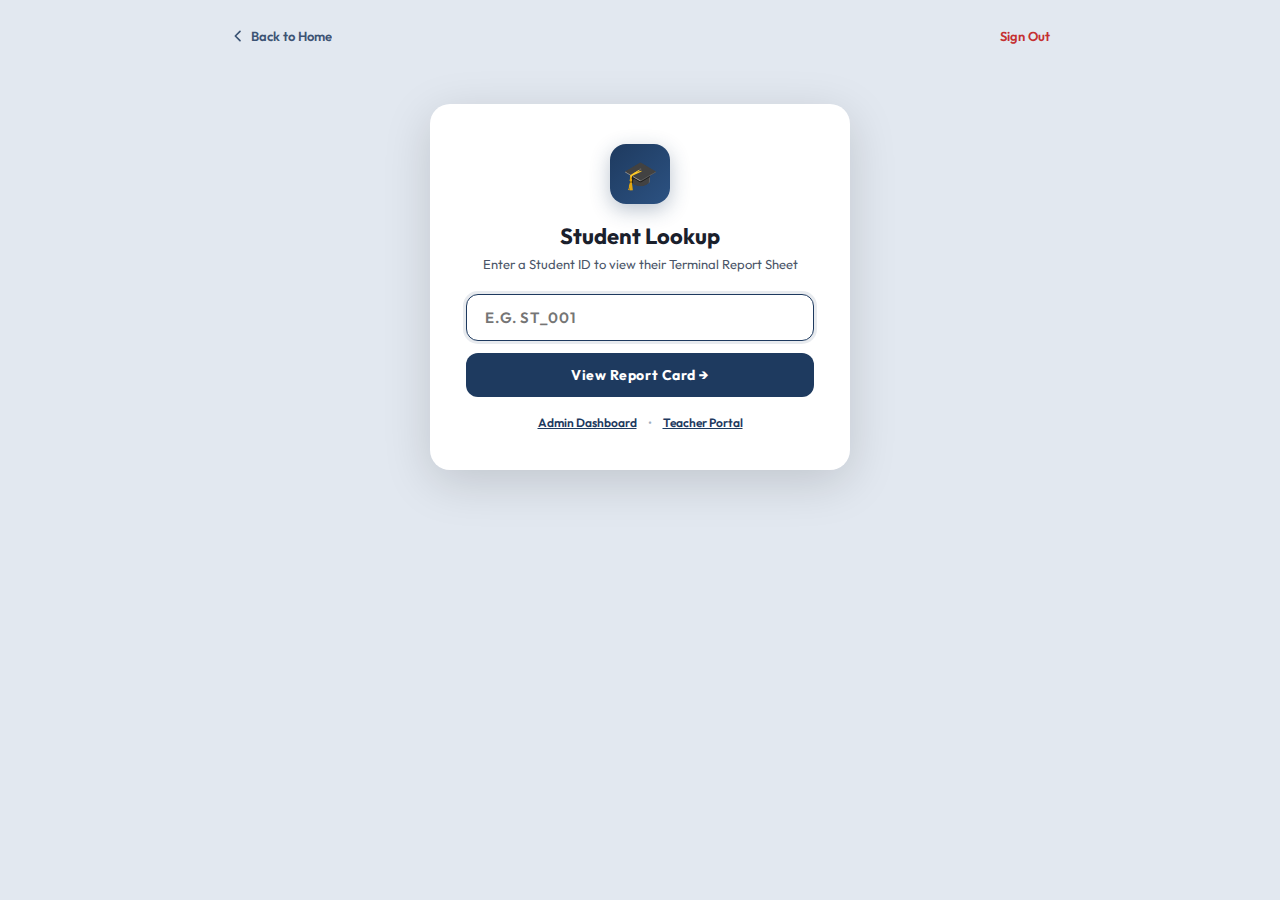
<file: student-report.html>
<!DOCTYPE html>
<html lang="en">
<head>
    <meta charset="UTF-8">
    <meta name="viewport" content="width=device-width, initial-scale=1.0">
    <title>Student Report Card | General School</title>
    <link rel="icon" type="image/png" href="favicon.png">
    <link href="https://fonts.googleapis.com/css2?family=Outfit:wght@300;400;500;600;700;800;900&family=Playfair+Display:wght@700;800&display=swap" rel="stylesheet">
    <style>
        *, *::before, *::after { box-sizing: border-box; margin: 0; padding: 0; }

        :root {
            --primary:   #1e3a5f;
            --primary-light: #2c5282;
            --accent:    #c8a84b;
            --accent-light: #f0d882;
            --text:      #1a202c;
            --muted:     #4a5568;
            --border:    #cbd5e0;
            --bg-head:   #1e3a5f;
            --grade-a:   #276749;
            --grade-b:   #2b6cb0;
            --grade-c:   #744210;
            --grade-f:   #9b2c2c;
        }

        /* ── Screen chrome ── */
        body {
            background: #e2e8f0;
            font-family: 'Outfit', sans-serif;
            min-height: 100vh;
            padding: 28px 16px 40px;
            -webkit-print-color-adjust: exact;
            print-color-adjust: exact;
            color: var(--text);
        }

        /* ── Top bar (screen only) ── */
        .top-bar {
            max-width: 820px;
            margin: 0 auto 16px;
            display: flex;
            justify-content: space-between;
            align-items: center;
            gap: 12px;
        }
        .top-bar a {
            font-size: 13px;
            font-weight: 600;
            color: var(--primary);
            text-decoration: none;
            display: flex;
            align-items: center;
            gap: 5px;
            opacity: .85;
        }
        .top-bar a:hover { opacity: 1; }
        .top-bar button {
            font-family: 'Outfit', sans-serif;
            font-size: 13px;
            font-weight: 600;
            cursor: pointer;
            border: none;
            background: none;
            color: #c53030;
        }

        /* ── Print button ── */
        .print-btn-wrap {
            max-width: 820px;
            margin: 20px auto 0;
            display: flex;
            gap: 10px;
            justify-content: center;
        }
        .print-btn {
            font-family: 'Outfit', sans-serif;
            background: var(--primary);
            color: #fff;
            border: none;
            padding: 13px 36px;
            border-radius: 50px;
            font-size: 14px;
            font-weight: 700;
            cursor: pointer;
            box-shadow: 0 6px 20px rgba(30,58,95,.35);
            display: inline-flex;
            align-items: center;
            gap: 8px;
            transition: all .2s;
            letter-spacing: .02em;
        }
        .print-btn:hover { background: var(--primary-light); transform: translateY(-1px); box-shadow: 0 8px 24px rgba(30,58,95,.45); }
        .share-btn {
            font-family: 'Outfit', sans-serif;
            background: white;
            color: var(--primary);
            border: 2px solid var(--primary);
            padding: 11px 28px;
            border-radius: 50px;
            font-size: 14px;
            font-weight: 700;
            cursor: pointer;
            display: inline-flex;
            align-items: center;
            gap: 8px;
            transition: all .2s;
        }
        .share-btn:hover { background: var(--primary); color: white; }

        /* ── REPORT CONTAINER ── */
        #report-card { max-width: 820px; margin: 0 auto; }

        /* ── THE CARD ITSELF ── */
        .report-sheet {
            background: #fff;
            width: 100%;
            position: relative;
            box-shadow: 0 20px 60px rgba(0,0,0,.18), 0 4px 16px rgba(0,0,0,.1);
            border-radius: 4px;
            overflow: hidden;
        }

        /* ══════════════════════════════
           HEADER BAND
        ══════════════════════════════ */
        .rc-header {
            background: var(--bg-head);
            color: white;
            padding: 24px 32px 20px;
            display: grid;
            grid-template-columns: 88px 1fr 88px;
            align-items: center;
            gap: 16px;
            position: relative;
            overflow: hidden;
        }

        /* Decorative circles in header */
        .rc-header::before {
            content: '';
            position: absolute;
            top: -40px; right: -40px;
            width: 160px; height: 160px;
            border-radius: 50%;
            background: rgba(255,255,255,0.05);
        }
        .rc-header::after {
            content: '';
            position: absolute;
            bottom: -30px; left: 60px;
            width: 100px; height: 100px;
            border-radius: 50%;
            background: rgba(255,255,255,0.04);
        }

        /* Gold accent line at very top */
        .rc-header-accent {
            height: 4px;
            background: linear-gradient(90deg, var(--accent) 0%, var(--accent-light) 50%, var(--accent) 100%);
        }

        .logo-box {
            width: 88px; height: 88px;
            border-radius: 8px;
            border: 2px solid rgba(255,255,255,0.2);
            display: flex; align-items: center; justify-content: center;
            font-size: 11px; color: rgba(255,255,255,0.5);
            background: rgba(255,255,255,0.08);
            overflow: hidden;
            flex-shrink: 0;
        }
        .logo-box img { width: 100%; height: 100%; object-fit: contain; }

        .header-center {
            text-align: center;
            position: relative;
            z-index: 1;
        }
        .school-authority {
            font-size: 10px;
            font-weight: 600;
            letter-spacing: .18em;
            text-transform: uppercase;
            color: var(--accent-light);
            margin-bottom: 6px;
        }
        .school-name {
            font-family: 'Playfair Display', serif;
            font-size: 22px;
            font-weight: 800;
            color: #fff;
            letter-spacing: .02em;
            line-height: 1.1;
            margin-bottom: 8px;
        }
        .school-contact {
            font-size: 11px;
            color: rgba(200,220,255,0.75);
            line-height: 1.6;
        }
        .school-contact a { color: var(--accent-light); text-decoration: none; }

        .passport-box {
            width: 88px; height: 108px;
            border-radius: 8px;
            border: 2px solid rgba(255,255,255,0.2);
            overflow: hidden;
            display: flex; align-items: center; justify-content: center;
            font-size: 11px; color: rgba(255,255,255,0.5);
            background: rgba(255,255,255,0.08);
            flex-shrink: 0;
        }
        .passport-box img { width: 100%; height: 100%; object-fit: cover; }

        /* ══════════════════════════════
           TITLE STRIP
        ══════════════════════════════ */
        .rc-title-strip {
            background: var(--accent);
            display: flex;
            align-items: center;
            justify-content: center;
            gap: 12px;
            padding: 10px 32px;
        }
        .rc-title-strip .line {
            flex: 1;
            height: 1px;
            background: rgba(255,255,255,0.45);
        }
        .rc-title-strip span {
            font-size: 13px;
            font-weight: 800;
            letter-spacing: .2em;
            text-transform: uppercase;
            color: var(--primary);
            white-space: nowrap;
        }

        /* ══════════════════════════════
           BODY
        ══════════════════════════════ */
        .rc-body {
            padding: 24px 32px;
            position: relative;
        }

        /* Watermark */
        .watermark {
            position: absolute;
            top: 50%; left: 50%;
            transform: translate(-50%,-50%);
            width: 52%;
            opacity: .04;
            pointer-events: none;
            z-index: 0;
        }
        .watermark img { width: 100%; height: auto; }

        .rc-body > *:not(.watermark) { position: relative; z-index: 1; }

        /* ── Student Info Grid ── */
        .info-grid {
            display: grid;
            grid-template-columns: 1fr 1fr;
            gap: 0;
            border: 1.5px solid #c9d5e3;
            border-radius: 8px;
            overflow: hidden;
            margin-bottom: 20px;
        }

        .info-cell {
            display: flex;
            align-items: center;
            gap: 0;
            border-bottom: 1px solid #e2eaf3;
            border-right: 1px solid #e2eaf3;
        }
        .info-cell:nth-child(even) { border-right: none; }
        .info-cell:nth-last-child(-n+2) { border-bottom: none; }

        .info-cell-label {
            background: #f0f5fb;
            padding: 9px 12px;
            font-size: 10px;
            font-weight: 700;
            text-transform: uppercase;
            letter-spacing: .08em;
            color: var(--primary);
            white-space: nowrap;
            min-width: 110px;
            border-right: 1px solid #c9d5e3;
            align-self: stretch;
            display: flex;
            align-items: center;
        }
        .info-cell-value {
            padding: 9px 14px;
            font-size: 13px;
            font-weight: 600;
            color: var(--text);
            flex: 1;
        }

        /* Full-width info cells */
        .info-cell.full {
            grid-column: span 2;
            border-right: none;
        }
        .info-cell.full:last-child { border-bottom: none; }

        /* ── Section Heading ── */
        .section-heading {
            display: flex;
            align-items: center;
            gap: 10px;
            margin-bottom: 12px;
            margin-top: 20px;
        }
        .section-heading span {
            font-size: 10px;
            font-weight: 800;
            letter-spacing: .16em;
            text-transform: uppercase;
            color: var(--primary);
            white-space: nowrap;
        }
        .section-heading::before,
        .section-heading::after {
            content: '';
            flex: 1;
            height: 1.5px;
            background: linear-gradient(90deg, #c9d5e3, transparent);
        }
        .section-heading::before {
            background: linear-gradient(90deg, transparent, #c9d5e3);
            max-width: 24px;
        }

        /* ══════════════════════════════
           GRADES TABLE
        ══════════════════════════════ */
        .grades-table {
            width: 100%;
            border-collapse: collapse;
            font-size: 13px;
            border-radius: 8px;
            overflow: hidden;
            border: 1.5px solid #c9d5e3;
        }
        .grades-table thead tr {
            background: var(--primary);
            color: white;
        }
        .grades-table thead th {
            padding: 10px 12px;
            font-size: 10px;
            font-weight: 700;
            letter-spacing: .1em;
            text-transform: uppercase;
            text-align: center;
            border: none;
        }
        .grades-table thead th:first-child { text-align: left; }

        .grades-table tbody tr:nth-child(even) { background: #f7fafd; }
        .grades-table tbody tr:nth-child(odd)  { background: #fff; }

        .grades-table tbody td {
            padding: 9px 12px;
            border-bottom: 1px solid #e2eaf3;
            border-left: 1px solid #e8eef5;
            text-align: center;
            color: var(--text);
            vertical-align: middle;
        }
        .grades-table tbody td:first-child {
            text-align: left;
            font-weight: 500;
            border-left: none;
        }
        .grades-table tbody tr:last-child td { border-bottom: none; }

        /* Empty rows */
        .grades-table tbody .empty-row td {
            height: 32px;
            color: transparent;
        }

        /* Grade badge */
        .grade-badge {
            display: inline-flex;
            align-items: center;
            justify-content: center;
            min-width: 58px;
            padding: 3px 10px;
            border-radius: 99px;
            font-size: 11px;
            font-weight: 700;
            letter-spacing: .04em;
        }
        .grade-a  { background: #c6f6d5; color: var(--grade-a); border: 1px solid #9ae6b4; }
        .grade-b  { background: #bee3f8; color: var(--grade-b); border: 1px solid #90cdf4; }
        .grade-c  { background: #fef3c7; color: var(--grade-c); border: 1px solid #f6e05e; }
        .grade-d  { background: #fed7aa; color: #c05621; border: 1px solid #f6ad55; }
        .grade-e  { background: #e9d8fd; color: #553c9a; border: 1px solid #d6bcfa; }
        .grade-f  { background: #fed7d7; color: var(--grade-f); border: 1px solid #feb2b2; }

        /* Score total highlight */
        .total-score {
            font-weight: 700;
            color: var(--primary);
        }

        /* ══════════════════════════════
           BOTTOM SECTION
        ══════════════════════════════ */
        .bottom-grid {
            display: grid;
            grid-template-columns: 1fr 1fr 1fr;
            gap: 12px;
            margin-top: 18px;
        }

        .stat-cell {
            background: #f7fafd;
            border: 1.5px solid #c9d5e3;
            border-radius: 8px;
            padding: 12px 14px;
        }
        .stat-cell-label {
            font-size: 9px;
            font-weight: 700;
            letter-spacing: .12em;
            text-transform: uppercase;
            color: var(--primary);
            margin-bottom: 6px;
        }
        .stat-cell-value {
            font-size: 15px;
            font-weight: 700;
            color: var(--text);
        }
        .stat-cell-value.accent { color: var(--accent); }

        /* Remarks block */
        .remarks-block {
            margin-top: 12px;
            border: 1.5px solid #c9d5e3;
            border-radius: 8px;
            overflow: hidden;
        }
        .remarks-row {
            display: flex;
            align-items: stretch;
            border-bottom: 1px solid #e2eaf3;
        }
        .remarks-row:last-child { border-bottom: none; }
        .remarks-label {
            background: #f0f5fb;
            padding: 10px 14px;
            font-size: 10px;
            font-weight: 700;
            text-transform: uppercase;
            letter-spacing: .08em;
            color: var(--primary);
            white-space: nowrap;
            min-width: 150px;
            display: flex;
            align-items: center;
            border-right: 1px solid #c9d5e3;
        }
        .remarks-value {
            padding: 10px 14px;
            font-size: 13px;
            color: var(--text);
            flex: 1;
            min-height: 38px;
        }

        /* ══════════════════════════════
           SIGNATURE STRIP
        ══════════════════════════════ */
        .sig-strip {
            display: grid;
            grid-template-columns: 1fr 1fr 1fr;
            gap: 16px;
            margin-top: 20px;
        }
        .sig-box {
            text-align: center;
        }
        .sig-line {
            border-bottom: 1.5px solid #a0aec0;
            margin-bottom: 6px;
            height: 32px;
        }
        .sig-label {
            font-size: 10px;
            font-weight: 700;
            letter-spacing: .08em;
            text-transform: uppercase;
            color: var(--muted);
        }

        /* ══════════════════════════════
           FOOTER BAND
        ══════════════════════════════ */
        .rc-footer {
            background: var(--primary);
            padding: 10px 32px;
            display: flex;
            justify-content: space-between;
            align-items: center;
        }
        .rc-footer span {
            font-size: 10px;
            color: rgba(200,220,255,0.55);
            letter-spacing: .06em;
        }
        .rc-footer .footer-seal {
            width: 28px; height: 28px;
            border-radius: 50%;
            background: rgba(255,255,255,0.1);
            border: 1px solid rgba(255,255,255,0.15);
            display: flex; align-items: center; justify-content: center;
            font-size: 14px;
        }

        /* ══════════════════════════════
           LOOKUP FORM
        ══════════════════════════════ */
        .lookup-wrap {
            max-width: 420px;
            margin: 60px auto;
            background: #fff;
            border-radius: 20px;
            padding: 40px 36px;
            text-align: center;
            box-shadow: 0 12px 48px rgba(0,0,0,.15);
        }
        .lookup-wrap .lk-icon {
            width: 60px; height: 60px;
            background: linear-gradient(135deg, var(--primary), #2c5282);
            border-radius: 16px;
            display: flex; align-items: center; justify-content: center;
            margin: 0 auto 18px;
            font-size: 28px;
            color: white;
            box-shadow: 0 6px 20px rgba(30,58,95,.3);
        }
        .lookup-wrap h2 { font-size: 22px; font-weight: 700; margin-bottom: 6px; color: var(--text); }
        .lookup-wrap p  { font-size: 13px; color: var(--muted); margin-bottom: 22px; }
        .lookup-wrap input {
            width: 100%;
            padding: 13px 18px;
            border: 1.5px solid #e2e8f0;
            border-radius: 12px;
            font-size: 15px;
            font-family: 'Outfit', sans-serif;
            font-weight: 600;
            letter-spacing: .06em;
            text-transform: uppercase;
            outline: none;
            margin-bottom: 12px;
            transition: border-color .2s, box-shadow .2s;
        }
        .lookup-wrap input:focus { border-color: var(--primary); box-shadow: 0 0 0 3px rgba(30,58,95,.1); }
        .lookup-wrap button {
            width: 100%;
            padding: 13px;
            background: var(--primary);
            color: #fff;
            font-weight: 700;
            font-size: 14px;
            font-family: 'Outfit', sans-serif;
            border: none;
            border-radius: 12px;
            cursor: pointer;
            letter-spacing: .04em;
            transition: background .2s, transform .15s;
        }
        .lookup-wrap button:hover { background: var(--primary-light); transform: translateY(-1px); }
        .lookup-links { margin-top: 18px; font-size: 12px; color: #a0aec0; }
        .lookup-links a { color: var(--primary); margin: 0 8px; font-weight: 600; }

        /* ══════════════════════════════
           PRINT STYLES
        ══════════════════════════════ */
        @page { size: A4; margin: 8mm; }
        @media print {
            body { background: white; padding: 0; }
            .report-sheet {
                box-shadow: none;
                border-radius: 0;
                max-width: none;
                width: 100%;
            }
            .top-bar, .print-btn-wrap { display: none !important; }
            .rc-header { -webkit-print-color-adjust: exact; print-color-adjust: exact; }
            .rc-title-strip  { -webkit-print-color-adjust: exact; print-color-adjust: exact; }
            .grades-table thead tr { -webkit-print-color-adjust: exact; print-color-adjust: exact; }
            .info-cell-label { -webkit-print-color-adjust: exact; print-color-adjust: exact; }
            .remarks-label { -webkit-print-color-adjust: exact; print-color-adjust: exact; }
            .rc-footer { -webkit-print-color-adjust: exact; print-color-adjust: exact; }
            .grade-badge { -webkit-print-color-adjust: exact; print-color-adjust: exact; }
        }

        /* ══════════════════════════════
           RESPONSIVE
        ══════════════════════════════ */
        @media screen and (max-width: 680px) {
            body { padding: 12px 8px; }
            .rc-header { grid-template-columns: 60px 1fr 60px; gap: 10px; padding: 16px; }
            .logo-box, .passport-box { width: 60px; height: 72px; }
            .school-name { font-size: 15px; }
            .rc-body { padding: 16px; }
            .info-grid { grid-template-columns: 1fr; }
            .info-cell { border-right: none; }
            .info-cell:nth-child(even) { border-right: none; }
            .info-cell.full { grid-column: span 1; }
            .bottom-grid { grid-template-columns: 1fr 1fr; }
            .sig-strip { grid-template-columns: 1fr 1fr; }
            .grades-table { font-size: 11px; }
            .grades-table thead th, .grades-table tbody td { padding: 7px 8px; }
        }
    </style>
</head>
<body>

    <!-- Top Bar (screen only) -->
    <div class="top-bar">
        <a href="index.html">
            <svg width="16" height="16" fill="none" stroke="currentColor" viewBox="0 0 24 24"><path stroke-linecap="round" stroke-linejoin="round" stroke-width="2.5" d="M15 19l-7-7 7-7"/></svg>
            Back to Home
        </a>
        <button onclick="logout()">Sign Out</button>
    </div>

    <!-- Report Card Container -->
    <div id="report-card"></div>

    <!-- Print / Share Buttons (screen only) -->
    <div class="print-btn-wrap">
        <button class="print-btn" onclick="window.print()">
            <svg width="16" height="16" fill="none" stroke="currentColor" viewBox="0 0 24 24"><path stroke-linecap="round" stroke-linejoin="round" stroke-width="2" d="M17 17h2a2 2 0 002-2v-4a2 2 0 00-2-2H5a2 2 0 00-2 2v4a2 2 0 002 2h2m2 4h6a2 2 0 002-2v-4a2 2 0 00-2-2H9a2 2 0 00-2 2v4a2 2 0 002 2zm8-12V5a2 2 0 00-2-2H9a2 2 0 00-2 2v4h10z"/></svg>
            Print / Download PDF
        </button>
        <button class="share-btn" onclick="copyReportLink()">
            <svg width="16" height="16" fill="none" stroke="currentColor" viewBox="0 0 24 24"><path stroke-linecap="round" stroke-linejoin="round" stroke-width="2" d="M8.684 13.342C8.886 12.938 9 12.482 9 12c0-.482-.114-.938-.316-1.342m0 2.684a3 3 0 110-2.684m0 2.684l6.632 3.316m-6.632-6l6.632-3.316m0 0a3 3 0 105.367-2.684 3 3 0 00-5.367 2.684zm0 9.316a3 3 0 105.368 2.684 3 3 0 00-5.368-2.684z"/></svg>
            Share Link
        </button>
    </div>

    <script src="js/storage.js?v=2"></script>
    <script src="js/app.js?v=2"></script>
    <script>
        /* ─── Helpers ─── */
        function esc(t) {
            if (t == null || t === '') return '';
            return t.toString().replace(/[&<>"']/g, m => ({'&':'&amp;','<':'&lt;','>':'&gt;','"':'&quot;',"'":'&#039;'}[m]));
        }

        function copyReportLink() {
            navigator.clipboard.writeText(window.location.href).then(() => {
                const btn = document.querySelector('.share-btn');
                btn.textContent = '✓ Link Copied!';
                setTimeout(() => { btn.innerHTML = `<svg width="16" height="16" fill="none" stroke="currentColor" viewBox="0 0 24 24"><path stroke-linecap="round" stroke-linejoin="round" stroke-width="2" d="M8.684 13.342C8.886 12.938 9 12.482 9 12c0-.482-.114-.938-.316-1.342m0 2.684a3 3 0 110-2.684m0 2.684l6.632 3.316m-6.632-6l6.632-3.316m0 0a3 3 0 105.367-2.684 3 3 0 00-5.367 2.684zm0 9.316a3 3 0 105.368 2.684 3 3 0 00-5.368-2.684z"/></svg> Share Link`; }, 2000);
            });
        }

        /* ─── Grade Calculator ─── */
        function calcGrade(score, system) {
            if (system && system.length) {
                for (let g of system) if (score >= g.min && score <= g.max) return { grade: g.grade, remark: g.remark };
            }
            if (score >= 80) return { grade: 'A',  remark: 'Excellent'  };
            if (score >= 70) return { grade: 'B',  remark: 'Very Good'  };
            if (score >= 60) return { grade: 'C',  remark: 'Good'       };
            if (score >= 50) return { grade: 'D',  remark: 'Credit'     };
            if (score >= 45) return { grade: 'E',  remark: 'Pass'       };
            return             { grade: 'F',  remark: 'Fail'       };
        }

        function gradeBadgeClass(grade) {
            const map = { A: 'grade-a', B: 'grade-b', C: 'grade-c', D: 'grade-d', E: 'grade-e', F: 'grade-f' };
            return map[grade] || 'grade-f';
        }

        /* ─── Position suffix ─── */
        function posSuffix(n) {
            n = parseInt(n);
            if (isNaN(n)) return n;
            const s = ['th','st','nd','rd'], v = n % 100;
            return n + (s[(v - 20) % 10] || s[v] || s[0]);
        }

        /* ─── INIT ─── */
        async function init() {
            const session = sessionStorage.getItem('currentUser');
            const auth = session ? JSON.parse(session) : null;
            let targetId = auth?.type === 'student' ? auth.id : (auth?.role === 'student' ? auth.id : null);

            const params = new URLSearchParams(window.location.search);
            if (params.get('student_id')) targetId = params.get('student_id');

            if (!targetId) {
                renderLookup(document.getElementById('report-card'));
                document.querySelector('.print-btn-wrap').style.display = 'none';
                return;
            }

            const container = document.getElementById('report-card');
            container.innerHTML = `<div style="text-align:center;padding:80px;color:#666;font-family:'Outfit',sans-serif;">
                <div style="font-size:32px;margin-bottom:12px;">⏳</div>
                <div style="font-size:16px;font-weight:600;">Loading Report Card…</div>
            </div>`;

            try {
                const data = await fetchStudentReport(targetId);
                if (data && data.student) {
                    renderReport(data.student, data.settings);
                } else {
                    container.innerHTML = `<div style="text-align:center;padding:80px;font-family:'Outfit',sans-serif;">
                        <div style="font-size:32px;margin-bottom:12px;">🔍</div>
                        <h3 style="font-size:20px;font-weight:700;margin-bottom:8px;color:#1a202c;">Report Not Found</h3>
                        <p style="color:#718096;margin-bottom:20px;">No record found for ID: <strong>${esc(targetId)}</strong></p>
                        <button onclick="renderLookup(document.getElementById('report-card'))" style="background:#1e3a5f;color:white;border:none;padding:12px 28px;border-radius:10px;font-size:14px;font-weight:700;font-family:'Outfit',sans-serif;cursor:pointer;">Try Another →</button>
                    </div>`;
                    document.querySelector('.print-btn-wrap').style.display = 'none';
                }
            } catch (e) {
                console.error(e);
                container.innerHTML = `<div style="text-align:center;padding:80px;color:#c53030;font-family:'Outfit',sans-serif;">Error loading report. Please try again.</div>`;
            }
        }

        /* ─── RENDER REPORT ─── */
        function renderReport(user, settings) {
            const container = document.getElementById('report-card');
            const gs = settings || {};
            const gradingSystem = gs.gradingSystem || null;

            /* Scores — show Approved and Pending */
            const scores = (user.scores || []).filter(s => s.status === 'Approved' || s.status === 'Pending');

            /* Compute summary stats */
            let grandTotal = 0;
            scores.forEach(s => {
                const cs = Number(s.class_score) || 0;
                const es = Number(s.exam_score)  || 0;
                grandTotal += cs + es;
            });
            const maxPossible = scores.length * 100;
            const overallPct  = maxPossible > 0 ? Math.round((grandTotal / maxPossible) * 100) : 0;
            const overallGrade = scores.length > 0 ? calcGrade(overallPct, gradingSystem) : { grade: '–', remark: '–' };

            /* Build table rows */
            const minRows = 10;
            let tableRows = '';

            scores.forEach((s, i) => {
                const cs    = (s.class_score !== undefined && s.class_score !== null && s.class_score !== '') ? Number(s.class_score) : null;
                const es    = (s.exam_score  !== undefined && s.exam_score  !== null && s.exam_score  !== '') ? Number(s.exam_score)  : null;
                const total = (cs !== null ? cs : 0) + (es !== null ? es : 0);
                const gi    = (cs !== null || es !== null) ? calcGrade(total, gradingSystem) : { grade: '–', remark: '–' };
                const badge = gi.grade !== '–' ? `<span class="grade-badge ${gradeBadgeClass(gi.grade)}">${esc(gi.grade)}</span>` : '';
                const rowBg = i % 2 === 1 ? '#f7fafd' : '#fff';
                tableRows += `
                <tr style="background:${rowBg};">
                    <td style="text-align:left;font-weight:500;">${esc(s.subject)}</td>
                    <td>${cs !== null ? cs : ''}</td>
                    <td>${es !== null ? es : ''}</td>
                    <td class="total-score">${(cs !== null || es !== null) ? total : ''}</td>
                    <td>${s.position || ''}</td>
                    <td>${badge}</td>
                    <td style="font-size:12px;color:#4a5568;">${gi.grade !== '–' ? esc(gi.remark) : ''}</td>
                </tr>`;
            });

            /* Empty rows */
            const empties = Math.max(0, minRows - scores.length);
            for (let i = 0; i < empties; i++) {
                tableRows += `<tr class="empty-row"><td>&nbsp;</td><td></td><td></td><td></td><td></td><td></td><td></td></tr>`;
            }

            /* Attendance */
            const att = user.attendance || {};
            const present = att.present !== undefined ? att.present : '–';
            const total_att = att.total !== undefined ? att.total : '–';

            /* Logo / Passport */
            const logoHtml = gs.schoolLogo
                ? `<img src="${gs.schoolLogo}" alt="Logo">`
                : `<span>LOGO</span>`;
            const passportHtml = user.photo
                ? `<img src="${user.photo}" alt="Photo">`
                : `<span style="font-size:10px;text-align:center;padding:8px;">Passport<br>Photo</span>`;

            /* Watermark */
            const wmHtml = gs.schoolLogo
                ? `<div class="watermark"><img src="${gs.schoolLogo}" alt="wm"></div>`
                : '';

            container.innerHTML = `
            <div class="report-sheet">
                <!-- Gold accent line -->
                <div class="rc-header-accent"></div>

                <!-- HEADER -->
                <div class="rc-header">
                    <div class="logo-box">${logoHtml}</div>

                    <div class="header-center">
                        <div class="school-authority">${esc(gs.schoolAuthority || 'Ghana Education Service')}</div>
                        <div class="school-name">${esc(gs.schoolName || 'General School')}</div>
                        <div class="school-contact">
                            ${esc(gs.schoolAddress || '123 Education Lane')} &nbsp;|&nbsp;
                            <a href="mailto:${esc(gs.contactEmail || 'admin@generalschool.com')}">${esc(gs.contactEmail || 'admin@generalschool.com')}</a>
                            ${gs.contactPhone ? ' &nbsp;|&nbsp; Tel: ' + esc(gs.contactPhone) : ''}
                        </div>
                    </div>

                    <div class="passport-box">${passportHtml}</div>
                </div>

                <!-- TITLE STRIP -->
                <div class="rc-title-strip">
                    <div class="line"></div>
                    <span>Terminal Report Sheet</span>
                    <div class="line"></div>
                </div>

                <!-- BODY -->
                <div class="rc-body">
                    ${wmHtml}

                    <!-- Student info grid -->
                    <div class="info-grid">
                        <div class="info-cell">
                            <div class="info-cell-label">Student Name</div>
                            <div class="info-cell-value">${esc(user.name || '')}</div>
                        </div>
                        <div class="info-cell">
                            <div class="info-cell-label">Class</div>
                            <div class="info-cell-value">${esc(user.class || '')}</div>
                        </div>
                        <div class="info-cell">
                            <div class="info-cell-label">Academic Year</div>
                            <div class="info-cell-value">${esc(user.year || '')}</div>
                        </div>
                        <div class="info-cell">
                            <div class="info-cell-label">Term</div>
                            <div class="info-cell-value">${esc(user.term || '')}</div>
                        </div>
                        <div class="info-cell">
                            <div class="info-cell-label">Class Teacher</div>
                            <div class="info-cell-value">${esc(user.class_teacher || '')}</div>
                        </div>
                        <div class="info-cell">
                            <div class="info-cell-label">Position</div>
                            <div class="info-cell-value">${user.position ? posSuffix(user.position) + (user.total_students ? ' / ' + user.total_students : '') : ''}</div>
                        </div>
                        <div class="info-cell">
                            <div class="info-cell-label">Student ID</div>
                            <div class="info-cell-value" style="font-family:monospace;letter-spacing:.05em;font-size:12px;">${esc(user.id || '')}</div>
                        </div>
                        <div class="info-cell">
                            <div class="info-cell-label">Reopening Date</div>
                            <div class="info-cell-value">${esc(user.reopening_date || gs.reopeningDate || '')}</div>
                        </div>
                    </div>

                    <!-- Scores section -->
                    <div class="section-heading"><span>Academic Performance</span></div>

                    <table class="grades-table">
                        <thead>
                            <tr>
                                <th style="width:28%;text-align:left;">Subject</th>
                                <th style="width:11%;">Class Score<br><span style="font-weight:400;opacity:.75;">(30%)</span></th>
                                <th style="width:11%;">Exam Score<br><span style="font-weight:400;opacity:.75;">(70%)</span></th>
                                <th style="width:11%;">Total<br><span style="font-weight:400;opacity:.75;">(100%)</span></th>
                                <th style="width:9%;">Position</th>
                                <th style="width:10%;">Grade</th>
                                <th style="width:20%;">Remark</th>
                            </tr>
                        </thead>
                        <tbody>${tableRows}</tbody>
                    </table>

                    <!-- Summary stats row -->
                    <div class="bottom-grid">
                        <div class="stat-cell">
                            <div class="stat-cell-label">Attendance</div>
                            <div class="stat-cell-value">${present} <span style="font-size:12px;font-weight:500;color:#718096;">/ ${total_att} days</span></div>
                        </div>
                        <div class="stat-cell">
                            <div class="stat-cell-label">Overall Grade</div>
                            <div class="stat-cell-value" style="color:var(--primary);">${overallGrade.grade} <span style="font-size:12px;font-weight:500;color:#718096;">— ${overallGrade.remark}</span></div>
                        </div>
                        <div class="stat-cell">
                            <div class="stat-cell-label">Promoted To</div>
                            <div class="stat-cell-value">${esc(user.promoted_to || '')}</div>
                        </div>
                    </div>

                    <!-- Remarks -->
                    <div class="section-heading" style="margin-top:16px;"><span>Teacher's Remarks &amp; Character</span></div>

                    <div class="remarks-block">
                        <div class="remarks-row">
                            <div class="remarks-label">Conduct</div>
                            <div class="remarks-value">${esc(user.conduct || '')}</div>
                        </div>
                        <div class="remarks-row">
                            <div class="remarks-label">Attitude</div>
                            <div class="remarks-value">${esc(user.attitude || '')}</div>
                        </div>
                        <div class="remarks-row">
                            <div class="remarks-label">Interest</div>
                            <div class="remarks-value">${esc(user.interest || '')}</div>
                        </div>
                        <div class="remarks-row">
                            <div class="remarks-label">Class Teacher's Remarks</div>
                            <div class="remarks-value" style="min-height:52px;">${esc(user.teacher_remark || '')}</div>
                        </div>
                    </div>

                    <!-- Signatures -->
                    <div class="section-heading" style="margin-top:18px;"><span>Signatures &amp; Approval</span></div>
                    <div class="sig-strip">
                        <div class="sig-box">
                            <div class="sig-line"></div>
                            <div class="sig-label">Class Teacher</div>
                        </div>
                        <div class="sig-box">
                            <div class="sig-line"></div>
                            <div class="sig-label">Headmaster / Principal</div>
                        </div>
                        <div class="sig-box">
                            <div class="sig-line"></div>
                            <div class="sig-label">Parent / Guardian</div>
                        </div>
                    </div>
                </div>

                <!-- FOOTER -->
                <div class="rc-footer">
                    <span>Generated by General School Report Card System</span>
                    <div class="footer-seal">🏫</div>
                    <span>Confidential — Not for Public Circulation</span>
                </div>
            </div>`;
        }

        /* ─── LOOKUP FORM ─── */
        function renderLookup(container) {
            container.innerHTML = `
            <div class="lookup-wrap">
                <div class="lk-icon">🎓</div>
                <h2>Student Lookup</h2>
                <p>Enter a Student ID to view their Terminal Report Sheet</p>
                <input type="text" id="lookup-id" placeholder="e.g. ST_001" autocomplete="off">
                <button onclick="lookupStudent()">View Report Card →</button>
                <div class="lookup-links">
                    <a href="admin-dashboard.html">Admin Dashboard</a> &bull;
                    <a href="teacher-portal.html">Teacher Portal</a>
                </div>
            </div>`;

            setTimeout(() => {
                const inp = document.getElementById('lookup-id');
                if (inp) {
                    inp.focus();
                    inp.addEventListener('keypress', e => { if (e.key === 'Enter') lookupStudent(); });
                }
            }, 100);
        }

        function lookupStudent() {
            const id = document.getElementById('lookup-id').value.trim();
            if (id) window.location.search = '?student_id=' + encodeURIComponent(id);
        }

        init();
    </script>
</body>
</html>
</file>
